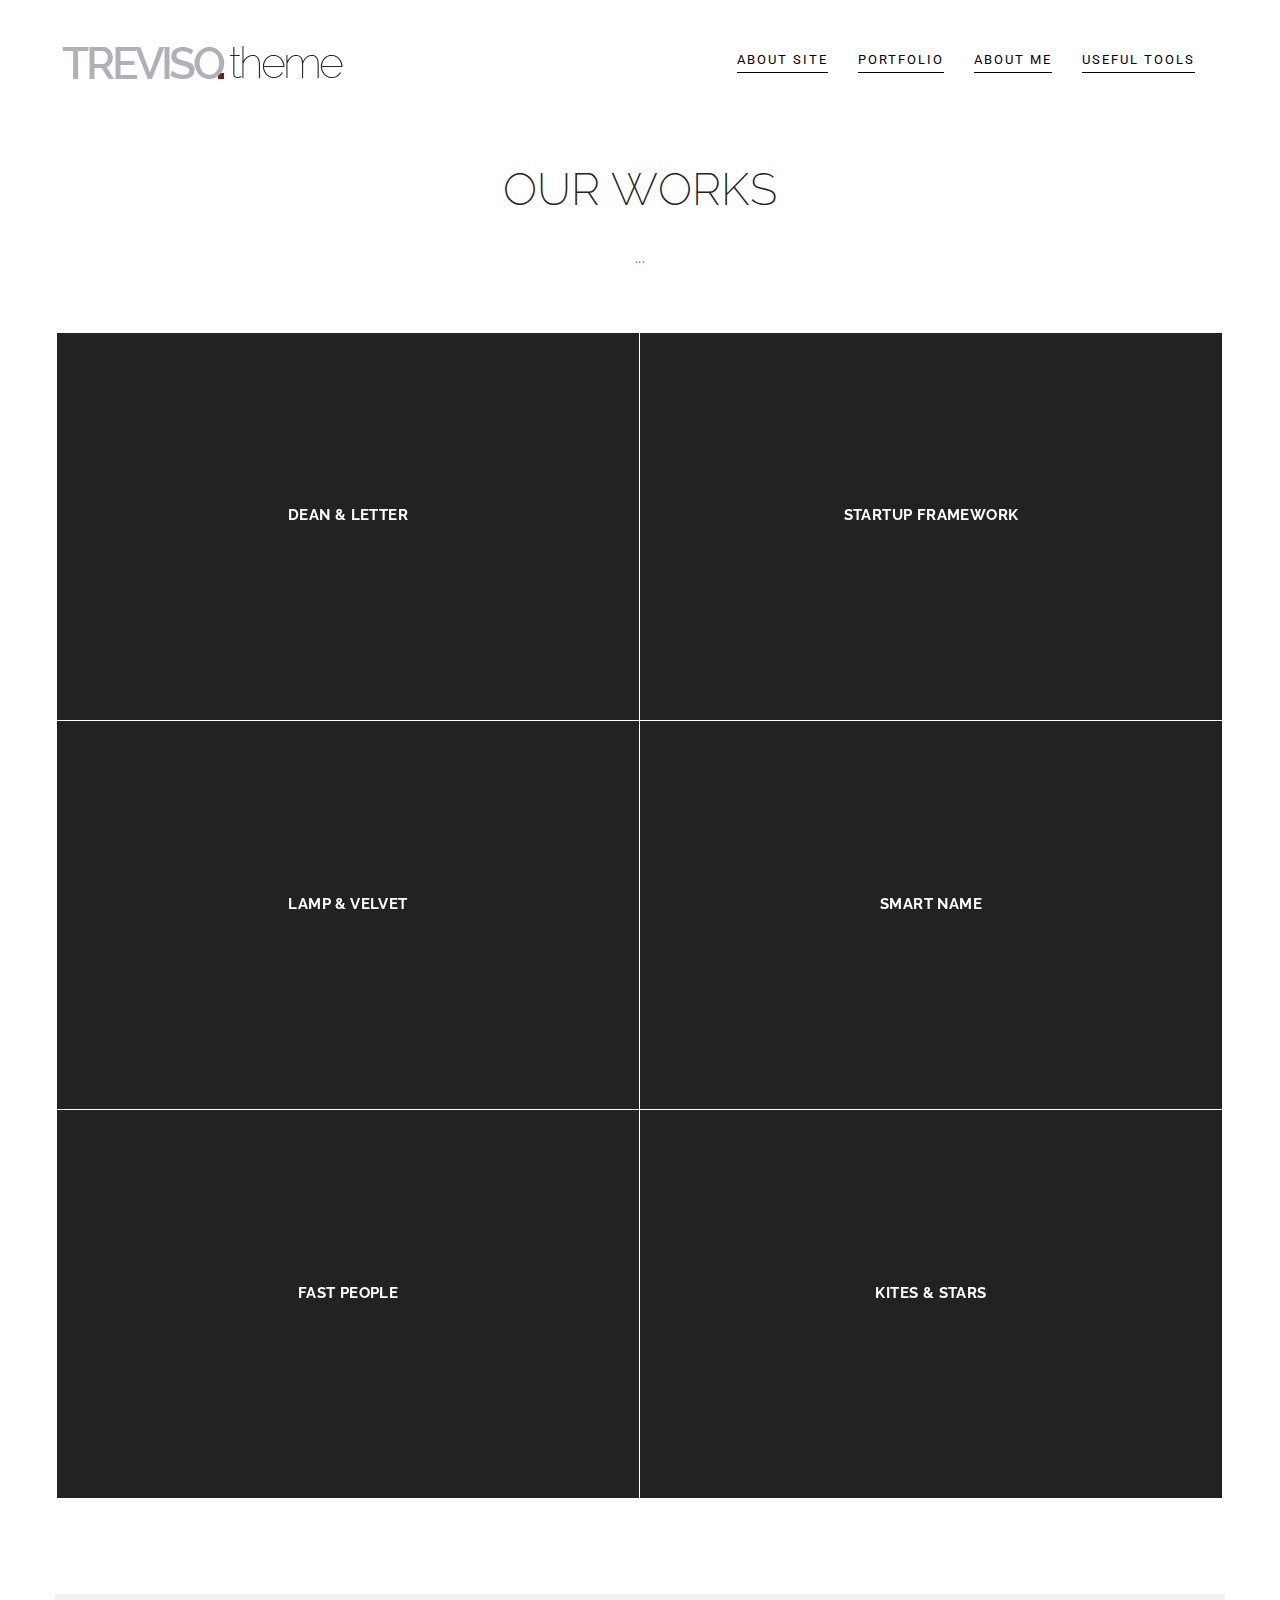
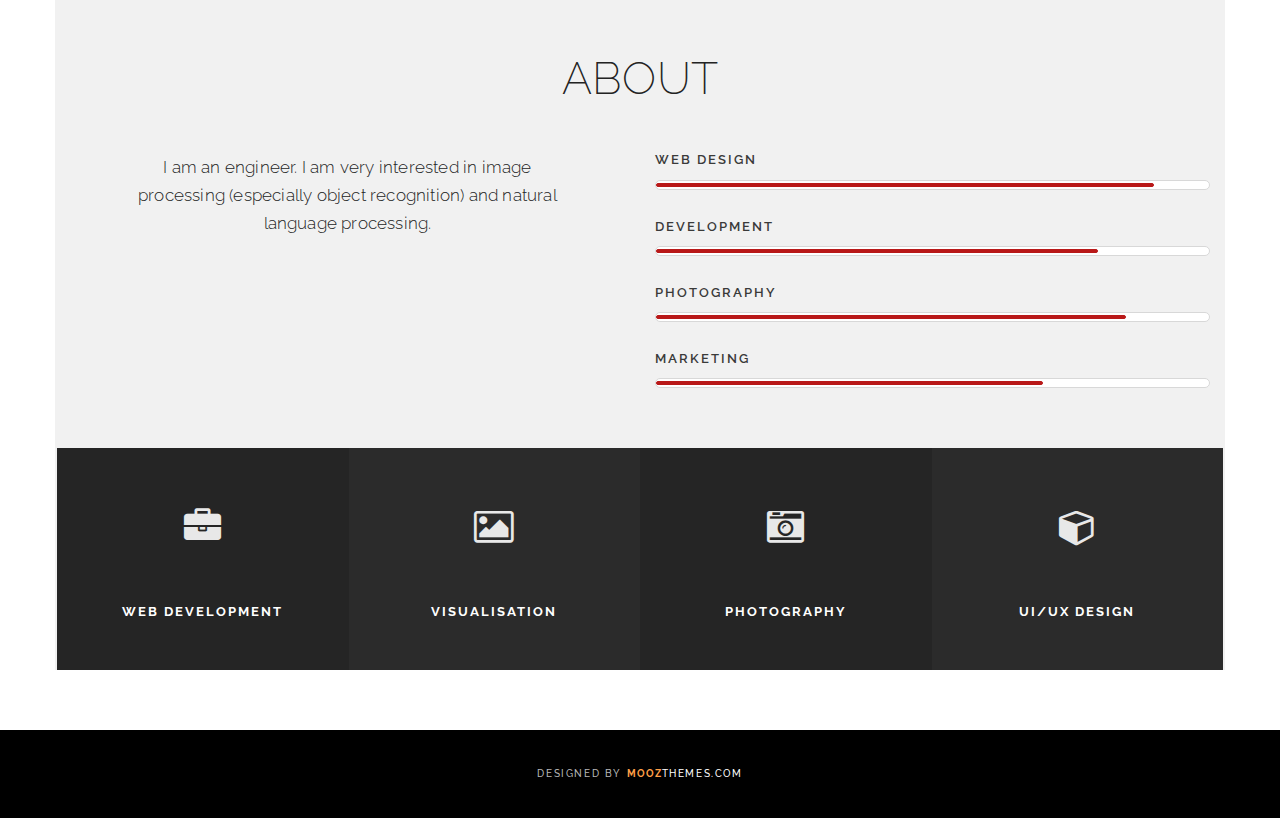
<file: index.html>
<!DOCTYPE html>
<html lang="en">
	<head>
		<meta charset="utf-8">
		<meta http-equiv="X-UA-Compatible" content="IE=edge">
		<meta name="viewport" content="width=device-width, initial-scale=1">
		<!-- The above 3 meta tags *must* come first in the head; any other head content must come *after* these tags -->
		<meta name="description" content="">
		<meta name="author" content="">
		<link rel="icon" href="favicon.ico">
		<title>Kogane-no-</title>
		<!-- Bootstrap core CSS -->
		<link href="css/bootstrap.min.css" rel="stylesheet">
		<link rel="stylesheet" href="https://maxcdn.bootstrapcdn.com/font-awesome/4.4.0/css/font-awesome.min.css">
		<!-- Custom styles for this template -->
		<link href="css/style.css" rel="stylesheet">
	</head>
	<body id="page-top">
		<!-- Navigation -->
		<nav class="navbar navbar-default">
			<div class="container">
				<!-- Brand and toggle get grouped for better mobile display -->
				<div class="navbar-header page-scroll">
					<button type="button" class="navbar-toggle" data-toggle="collapse" data-target="#bs-example-navbar-collapse-1">
					<span class="sr-only">Toggle navigation</span>
					<span class="icon-bar"></span>
					<span class="icon-bar"></span>
					<span class="icon-bar"></span>
					</button>
					<a class="navbar-brand page-scroll" href="#page-top"><img src="images/logo.png" alt="Treviso theme logo"></a>
				</div>
				<!-- Collect the nav links, forms, and other content for toggling -->
				<div class="collapse navbar-collapse" id="bs-example-navbar-collapse-1">
					<ul class="nav navbar-nav navbar-right">
						<li class="hidden">
							<a href="#page-top"></a>
						</li>
						<li>
							<a class="page-scroll" href="#about">ABOUT SITE</a>
						</li>
						<li>
							<a class="page-scroll" href="#portfolio">Portfolio</a>
						</li>
						<li>
							<a class="page-scroll" href="./profile/index.html">ABOUT ME</a>
						</li>
						<li>
							<a class="page-scroll" href="./useful-benri/index.html">Useful Tools</a>
						</li>
					</ul>
				</div>
				<!-- /.navbar-collapse -->
			</div>
			<!-- /.container-fluid -->
		</nav>

		<section id="portfolio">
			<div class="container">
			<div class="row">
				<div class="col-lg-12 text-center">
					<div class="section-title">
						<h2>Our Works</h2>
						<p>...</p>
					</div>
				</div>
			</div>
			<div class="row row-0-gutter">
				<!-- start portfolio item -->
				<div class="col-md-6 col-0-gutter">
					<div class="ot-portfolio-item">
						<figure class="effect-bubba">
							<img src="images/demo/portfolio-1.jpg" alt="img02" class="img-responsive" />
							<figcaption>
								<h2>Dean & Letter</h2>
								<p>Branding, Design</p>
								<a href="#" data-toggle="modal" data-target="#Modal-1">View more</a>
							</figcaption>
						</figure>
					</div>
				</div>
				<!-- end portfolio item -->
				<!-- start portfolio item -->
				<div class="col-md-6 col-0-gutter">
					<div class="ot-portfolio-item">
						<figure class="effect-bubba">
							<img src="images/demo/portfolio-2.jpg" alt="img02" class="img-responsive" />
							<figcaption>
								<h2>Startup Framework</h2>
								<p>Branding, Web Design</p>
								<a href="#" data-toggle="modal" data-target="#Modal-2">View more</a>
							</figcaption>
						</figure>
					</div>
				</div>
				<!-- end portfolio item -->
			</div>
			<div class="row row-0-gutter">
				<!-- start portfolio item -->
				<div class="col-md-6 col-0-gutter">
					<div class="ot-portfolio-item">
						<figure class="effect-bubba">
							<img src="images/demo/portfolio-3.jpg" alt="img02" class="img-responsive" />
							<figcaption>
								<h2>Lamp & Velvet</h2>
								<p>Branding, Web Design</p>
								<a href="#" data-toggle="modal" data-target="#Modal-3">View more</a>
							</figcaption>
						</figure>
					</div>
				</div>
				<!-- end portfolio item -->
				<!-- start portfolio item -->
				<div class="col-md-6 col-0-gutter">
					<div class="ot-portfolio-item">
						<figure class="effect-bubba">
							<img src="images/demo/portfolio-4.jpg" alt="img02" class="img-responsive" />
							<figcaption>
								<h2>Smart Name</h2>
								<p>Branding, Design</p>
								<a href="#" data-toggle="modal" data-target="#Modal-4">View more</a>
							</figcaption>
						</figure>
					</div>
				</div>
				<!-- end portfolio item -->
			</div>
			<div class="row row-0-gutter">
				<!-- start portfolio item -->
				<div class="col-md-6 col-0-gutter">
					<div class="ot-portfolio-item">
						<figure class="effect-bubba">
							<img src="images/demo/portfolio-5.jpg" alt="img02" class="img-responsive" />
							<figcaption>
								<h2>Fast People</h2>
								<p>Branding, Web Design</p>
								<a href="#" data-toggle="modal" data-target="#Modal-5">View more</a>
							</figcaption>
						</figure>
					</div>
				</div>
				<!-- end portfolio item -->
				<!-- start portfolio item -->
				<div class="col-md-6 col-0-gutter">
					<div class="ot-portfolio-item">
						<figure class="effect-bubba">
							<img src="images/demo/portfolio-6.jpg" alt="img02" class="img-responsive" />
							<figcaption>
								<h2>Kites & Stars</h2>
								<p>Branding, Web Design</p>
								<a href="#" data-toggle="modal" data-target="#Modal-2">View more</a>
							</figcaption>
						</figure>
					</div>
				</div>
				<!-- end portfolio item -->
			</div>
			</div><!-- container -->
		</section>

		<section id="about" class="mz-module">
			<div class="container light-bg">
				<div class="row">
					<div class="col-lg-12 text-center">
						<div class="section-title">
							<h2>ABOUT</h2>
						</div>
					</div>
				</div>
				<div class="row">
					<div class="col-md-6 text-center">
						<div class="mz-about-container">
							<p>I am an engineer. I am very interested in image processing (especially object recognition) and natural language processing.</p>
						</div>
					</div>
					<div class="col-md-6">
						<!-- skill bar item -->
						<div class="skillbar-item">
							<div class="skillbar" data-percent="90%">
								<h3>Web design</h3>
								<div class="skillbar-bar">
									<div class="skillbar-percent" style="width: 90%;">
									</div>
								</div>
							</div>
						</div>
						<!-- skill bar item -->
						<div class="skillbar-item">
							<div class="skillbar" data-percent="80%">
								<h3>Development</h3>
								<div class="skillbar-bar">
									<div class="skillbar-percent" style="width: 80%;">
									</div>
								</div>
							</div>
						</div>
						<!-- skill bar item -->
						<div class="skillbar-item">
							<div class="skillbar" data-percent="85%">
								<h3>Photography</h3>
								<div class="skillbar-bar">
									<div class="skillbar-percent" style="width: 85%;">
									</div>
								</div>
							</div>
						</div>
						<!-- skill bar item -->
						<div class="skillbar-item">
							<div class="skillbar" data-percent="70%">
								<h3>Marketing</h3>
								<div class="skillbar-bar">
									<div class="skillbar-percent" style="width: 70%;">
									</div>
								</div>
							</div>
						</div>
					</div>
				</div>
				<div class="row row-0-gutter">
					<!-- about module -->
					<div class="col-md-3 col-0-gutter mz-about-default text-center">
						<div class="mz-module-about">
							<i class="fa fa-briefcase ot-circle"></i>
							<h3>Web Development</h3>
						</div>
					</div>
					<!-- end about module -->
					<!-- about module -->
					<div class="col-md-3 col-0-gutter mz-about-dark text-center">
						<div class="mz-module-about">
							<i class="fa fa-photo ot-circle"></i>
							<h3>Visualisation</h3>
						</div>
					</div>
					<!-- end about module -->
					<!-- about module -->
					<div class="col-md-3 col-0-gutter mz-about-default text-center">
						<div class="mz-module-about">
							<i class="fa fa-camera-retro ot-circle"></i>
							<h3>Photography</h3>
						</div>
					</div>
					<!-- end about module -->
					<!-- about module -->
					<div class="col-md-3 col-0-gutter mz-about-dark text-center">
						<div class="mz-module-about">
							<i class="fa fa-cube ot-circle"></i>
							<h3>UI/UX Design</h3>
						</div>
					</div>
					<!-- end about module -->
				</div>
			</div>
			<!-- /.container -->
		</section>



		<p id="back-top">
			<a href="#top"><i class="fa fa-angle-up"></i></a>
		</p>
		<footer>
			<div class="container text-center">
				<p>Designed by <a href="http://moozthemes.com"><span>MOOZ</span>Themes.com</a></p>
			</div>
		</footer>

		<!-- Modal for portfolio item 1 -->
		<div class="modal fade" id="Modal-1" tabindex="-1" role="dialog" aria-labelledby="Modal-label-1">
			<div class="modal-dialog" role="document">
				<div class="modal-content">
					<div class="modal-header">
						<button type="button" class="close" data-dismiss="modal" aria-label="Close"><span aria-hidden="true">&times;</span></button>
						<h4 class="modal-title" id="Modal-label-1">Dean & Letter</h4>
					</div>
					<div class="modal-body">
						<img src="images/demo/portfolio-1.jpg" alt="img01" class="img-responsive" />
						<div class="modal-works"><span>Branding</span><span>Web Design</span></div>
						<p>Temporibus autem quibusdam et aut officiis debitis aut rerum necessitatibus saepe</p>
					</div>
					<div class="modal-footer">
						<button type="button" class="btn btn-default" data-dismiss="modal">Close</button>
					</div>
				</div>
			</div>
		</div>

		<!-- Modal for portfolio item 2 -->
		<div class="modal fade" id="Modal-2" tabindex="-1" role="dialog" aria-labelledby="Modal-label-2">
			<div class="modal-dialog" role="document">
				<div class="modal-content">
					<div class="modal-header">
						<button type="button" class="close" data-dismiss="modal" aria-label="Close"><span aria-hidden="true">&times;</span></button>
						<h4 class="modal-title" id="Modal-label-2">Startup Framework</h4>
					</div>
					<div class="modal-body">
						<img src="images/demo/portfolio-2.jpg" alt="img01" class="img-responsive" />
						<div class="modal-works"><span>Branding</span><span>Web Design</span></div>
						<p>Temporibus autem quibusdam et aut officiis debitis aut rerum necessitatibus saepe</p>
					</div>
					<div class="modal-footer">
						<button type="button" class="btn btn-default" data-dismiss="modal">Close</button>
					</div>
				</div>
			</div>
		</div>

		<!-- Modal for portfolio item 3 -->
		<div class="modal fade" id="Modal-3" tabindex="-1" role="dialog" aria-labelledby="Modal-label-3">
			<div class="modal-dialog" role="document">
				<div class="modal-content">
					<div class="modal-header">
						<button type="button" class="close" data-dismiss="modal" aria-label="Close"><span aria-hidden="true">&times;</span></button>
						<h4 class="modal-title" id="Modal-label-3">Lamp & Velvet</h4>
					</div>
					<div class="modal-body">
						<img src="images/demo/portfolio-3.jpg" alt="img01" class="img-responsive" />
						<div class="modal-works"><span>Branding</span><span>Web Design</span></div>
						<p>Temporibus autem quibusdam et aut officiis debitis aut rerum necessitatibus saepe</p>
					</div>
					<div class="modal-footer">
						<button type="button" class="btn btn-default" data-dismiss="modal">Close</button>
					</div>
				</div>
			</div>
		</div>

		<!-- Modal for portfolio item 4 -->
		<div class="modal fade" id="Modal-4" tabindex="-1" role="dialog" aria-labelledby="Modal-label-4">
			<div class="modal-dialog" role="document">
				<div class="modal-content">
					<div class="modal-header">
						<button type="button" class="close" data-dismiss="modal" aria-label="Close"><span aria-hidden="true">&times;</span></button>
						<h4 class="modal-title" id="Modal-label-4">Smart Name</h4>
					</div>
					<div class="modal-body">
						<img src="images/demo/portfolio-4.jpg" alt="img01" class="img-responsive" />
						<div class="modal-works"><span>Branding</span><span>Web Design</span></div>
						<p>Temporibus autem quibusdam et aut officiis debitis aut rerum necessitatibus saepe</p>
					</div>
					<div class="modal-footer">
						<button type="button" class="btn btn-default" data-dismiss="modal">Close</button>
					</div>
				</div>
			</div>
		</div>

		<!-- Modal for portfolio item 5 -->
		<div class="modal fade" id="Modal-5" tabindex="-1" role="dialog" aria-labelledby="Modal-label-5">
			<div class="modal-dialog" role="document">
				<div class="modal-content">
					<div class="modal-header">
						<button type="button" class="close" data-dismiss="modal" aria-label="Close"><span aria-hidden="true">&times;</span></button>
						<h4 class="modal-title" id="Modal-label-5">Fast People</h4>
					</div>
					<div class="modal-body">
						<img src="images/demo/portfolio-5.jpg" alt="img01" class="img-responsive" />
						<div class="modal-works"><span>Branding</span><span>Web Design</span></div>
						<p>Temporibus autem quibusdam et aut officiis debitis aut rerum necessitatibus saepe</p>
					</div>
					<div class="modal-footer">
						<button type="button" class="btn btn-default" data-dismiss="modal">Close</button>
					</div>
				</div>
			</div>
		</div>

		<!-- Bootstrap core JavaScript
			================================================== -->
		<!-- Placed at the end of the document so the pages load faster -->
		<script src="https://ajax.googleapis.com/ajax/libs/jquery/1.11.3/jquery.min.js"></script>
		<script src="js/bootstrap.min.js"></script>
		<script src="js/SmoothScroll.js"></script>
		<script src="js/theme-scripts.js"></script>
	</body>
</html>
</file>
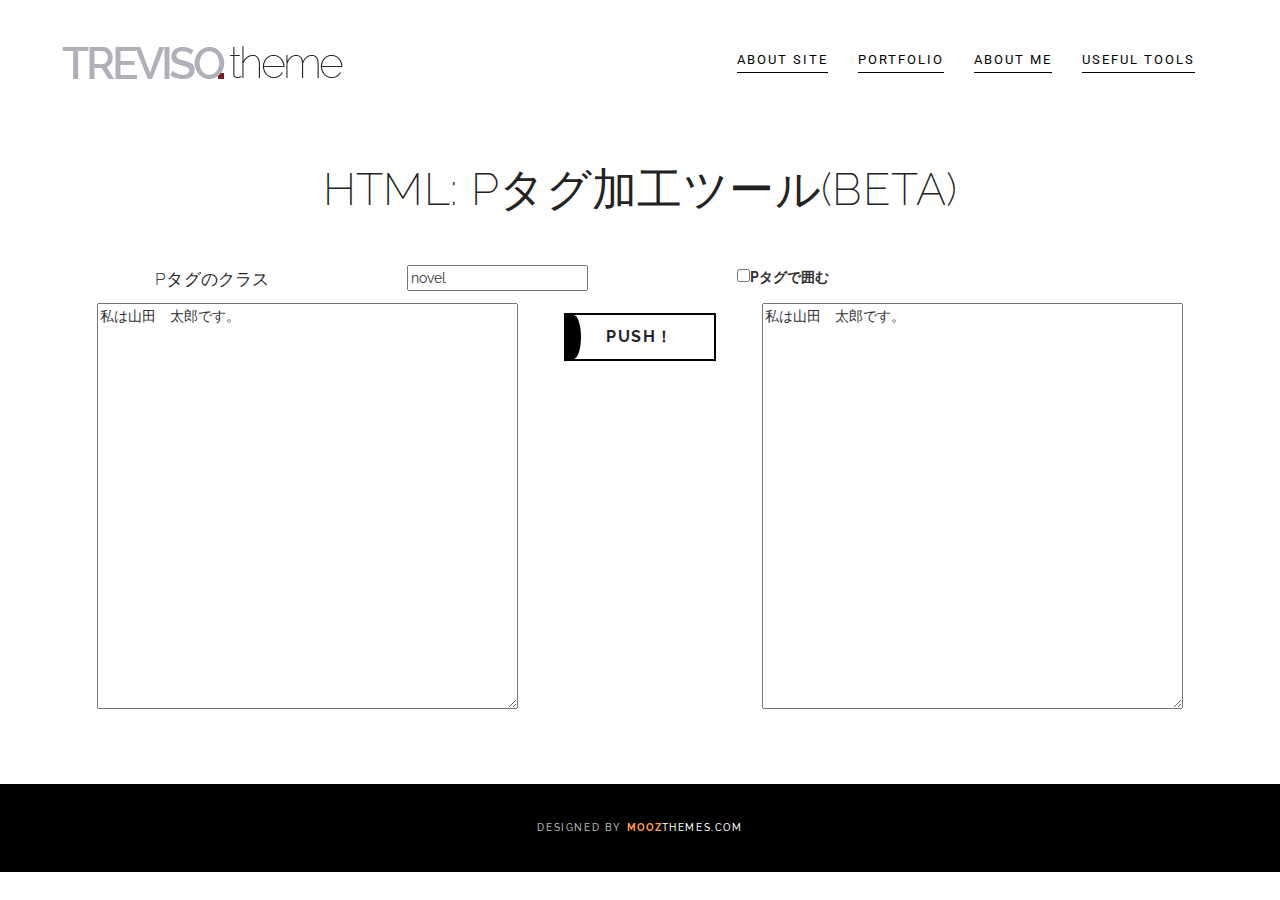
<file: useful-benri/p-tag.html>
<!DOCTYPE html>
<html lang="en">
	<head>
		<meta charset="utf-8">
		<meta http-equiv="X-UA-Compatible" content="IE=edge">
		<meta name="viewport" content="width=device-width, initial-scale=1">
		<!-- The above 3 meta tags *must* come first in the head; any other head content must come *after* these tags -->
		<meta name="description" content="">
		<meta name="author" content="">
		<link rel="icon" href="../favicon.ico">
		<title>HTML: Pタグ加工ツール(beta)</title>
		<!-- Bootstrap core CSS -->
		<link href="../css/bootstrap.min.css" rel="stylesheet">
		<link rel="stylesheet" href="https://maxcdn.bootstrapcdn.com/font-awesome/4.4.0/css/font-awesome.min.css">
		<!-- Custom styles for this template -->
		<link href="../css/style.css" rel="stylesheet">
    		<link href="./btn.css" rel="stylesheet">
	</head>
	<body id="page-top">
		<!-- Navigation -->
		<nav class="navbar navbar-default">
			<div class="container">
				<!-- Brand and toggle get grouped for better mobile display -->
				<div class="navbar-header page-scroll">
					<button type="button" class="navbar-toggle" data-toggle="collapse" data-target="#bs-example-navbar-collapse-1">
					<span class="sr-only">Toggle navigation</span>
					<span class="icon-bar"></span>
					<span class="icon-bar"></span>
					<span class="icon-bar"></span>
					</button>
					<a class="navbar-brand page-scroll" href="#page-top"><img src="../images/logo.png" alt="Treviso theme logo"></a>
				</div>
				<!-- Collect the nav links, forms, and other content for toggling -->
        <div class="collapse navbar-collapse" id="bs-example-navbar-collapse-1">
					<ul class="nav navbar-nav navbar-right">
						<li class="hidden">
							<a href="#page-top"></a>
						</li>
						<li>
							<a class="page-scroll" href="../index.html">ABOUT SITE</a>
						</li>
						<li>
							<a class="page-scroll" href="../index.html#portfolio">Portfolio</a>
						</li>
						<li>
							<a class="page-scroll" href="../profile/index.html">ABOUT ME</a>
						</li>
						<li>
							<a class="page-scroll" href="./useful-benri/index.html">Useful Tools</a>
						</li>
					</ul>
				</div>
				<!-- /.navbar-collapse -->
			</div>
			<!-- /.container-fluid -->
		</nav>

    <section id="tools">
			<div class="container">
				<div class="row">
					<div class="col-lg-12 text-center">
						<div class="section-title">
							<h2>HTML: Pタグ加工ツール(beta)</h2>

					</div>
				</div>
				<div class="col-lg-12 text-center">
<p>

</p>
<p class="col-sm-5 col-lg-3 text-center">Pタグのクラス</p>
<div class="col-sm-5 col-lg-3 text-center">

<input type="text" name="userName" id="className" value="novel" maxlength="32">

</div>
<div class="col-sm-5 col-lg-3 text-center">
<input type="checkbox" name="hobby" id="IsPtag" value="01"><label for="hobby01">Pタグで囲む</label>
</div>
</div>
				<div class="col-lg-12 text-center">
<div class="col-sm-12 col-lg-5 text-center">

<textarea name="my-text" id="inText" maxlength="20000" cols="50" rows="20">私は山田　太郎です。</textarea>


</div>
<div class="col-sm-12 col-lg-2 text-center">
  <p>

  </p>
<p>
<button id="botan" href="" class="btn btn-border">PUSH！</button>
</p>

</div>

<textarea name="my-text2" id="outText" maxlength="20000" cols="50" rows="20">私は山田　太郎です。</textarea>

<p>

</p>

</div>
			</div>
		</section>

		<p id="back-top">
			<a href="#top"><i class="fa fa-angle-up"></i></a>
		</p>
		<footer>
			<div class="container text-center">
				<p>Designed by <a href="http://moozthemes.com"><span>MOOZ</span>Themes.com</a></p>
			</div>
		</footer>


		<!-- Bootstrap core JavaScript
			================================================== -->
		<!-- Placed at the end of the document so the pages load faster -->
		<script src="https://ajax.googleapis.com/ajax/libs/jquery/1.11.3/jquery.min.js"></script>
		<script src="../js/bootstrap.min.js"></script>
		<script src="../js/SmoothScroll.js"></script>
		<script src="../js/theme-scripts.js"></script>
    		<script src="ptag.js"></script>
	</body>
</html>
</file>
<file: css/style.css>
/*------------------------------------------------------------------

Project:	Treviso - One page multi purpose page
Version:	1.0
Last change:	17/08/2015 [...]
Designed by:	MOOZ Themes / www.MOOZthemes.com
Primary use:	One page

/*--------------------
Import Google Fonts
--------------------*/

/* main font for menu. */
@import url(http://fonts.googleapis.com/css?family=Roboto:400|Raleway:200,300,400,500,700,900);

/*--------------------
1. General
--------------------*/

body {
	margin: 0px;
	font-family: "Raleway", Sans-serif;
}

h1,
h2,
h3,
h4,
h5,
h6 {
	font-weight: 200;
	letter-spacing: 0.4px;
	font-family: "Raleway", Sans-serif;
	color: #232323;
}

p {
	font-family: 'Raleway', sans-serif;
	font-size: 17px;
	font-weight: 300;
	line-height: 28px;
	letter-spacing: 0.2px;
	color: #252525;
}

a:hover, a:focus, a:active, a.active {
    color: #fec503;
}
a, a:hover, a:focus, a:active, a.active {
    outline: 0;
}

::selection {
    text-shadow: none;
    background: #fed136;
}

@media (min-width: 768px) {
	section {
	    padding: 150px 0;
	}
}

section {
	padding: 35px 0 60px;
}

/*--------------------
1.1 Reset bootstrap
--------------------*/

.row-0-gutter {
    margin-left: -13px;
    margin-right: -13px;
}

.col-0-gutter {
	padding-left: 0;
	padding-right: 0;
}

/*--------------------
2. Navigation
--------------------*/

.navbar-default {
	background-color: #F1F1F1;
	border-color: transparent
}
.navbar-default .navbar-brand {
	color: #fff;
    padding: 5px;
}
.navbar-default .navbar-brand:hover,.navbar-default .navbar-brand:focus,.navbar-default .navbar-brand:active,.navbar-default .navbar-brand.active {
	color: #fec503
}
.navbar-default .navbar-collapse {
	border-color: rgba(255,255,255,.02)
}
.navbar-default .navbar-toggle {
	background-color: #fed136;
	border-color: #fed136
}
.navbar-default .navbar-toggle .icon-bar {
	background-color: #fff
}
.navbar-default .navbar-toggle:hover,.navbar-default .navbar-toggle:focus {
	background-color: #fed136
}
.navbar-default .nav li a {
    font-family: "Roboto",sans-serif;
    text-transform: uppercase;
    font-size: 13px;
    font-weight: 400;
    letter-spacing: 2px;
    color: #000;
    border-bottom: 1px solid;
    border-color: #000;
    margin: 10px 15px;
    padding: 0 0 2px 0;
}

.navbar-default .nav li a:hover,.navbar-default .nav li a:focus {
	border-color: #991919;
	outline: 0
}

.navbar-default .navbar-nav>.active>a {
	border-radius: 0;
	color: #fff;
	background-color: #fed136
}
.navbar-default .navbar-nav>.active>a:hover,.navbar-default .navbar-nav>.active>a:focus {
	color: #fff;
	background-color: #fec503
}

@media (min-width:768px) {
	.navbar-default
	{
		background-color: transparent;
		padding: 40px 0 0px;
    	-webkit-transition:padding .3s;
		-moz-transition:padding .3s;
		transition:padding .3s;
		border:0
	}
	.navbar-default .navbar-brand {
		font-size: 2em;
		-webkit-transition:all .3s;
		-moz-transition:all .3s;
		transition:all .3s
        padding: 0px;
	}
	.navbar-default .navbar-nav>.active>a {
		border-radius: 3px
	}
	.navbar-default.navbar-shrink {
		background-color: #222;
		padding: 10px 0
	}
    .navbar-nav>li>a {
        padding-top: 15px;
        padding-bottom: 4px;
    }
}

/*--------------------
4. Sections
--------------------*/

.section-title {
	padding-bottom: 30px;
}

.section-title h2 {
	font-size: 45px;
	text-transform: uppercase;
}

.section-title p {
	font-size: 18px;
	font-weight: 300;
	line-height: 33px;
	margin: 25px 100px 30px 100px;
}

.mz-module .section-title {
    padding: 40px 0;
}

/*--------------------
4.1. About
--------------------*/

.mz-about-container {
    padding: 0 50px;
}

.mz-module-about {
	padding: 20px;
}

.mz-about-default {
    background-color: #252525;
}

.mz-about-dark {
    background-color: #2B2B2B;
}

.mz-module-about h3 {
font-weight: 700;
    font-size: 13px;
    text-transform: uppercase;
    color: #FFFFFF;
    letter-spacing: 2px;
    margin-bottom: 30px;
    }

.mz-module-about p {
	font-size: 14px;
	font-weight: 400;
	line-height: 27px;
	color: #9C9C9C;
}

.ot-circle {
	text-align: center;
	color: #E8E8E8;
	margin: 40px 0;
	font-size: 37px;
}

/*--------------------
4.2. Skills
--------------------*/

.skills-text h2 {
    margin: 0 0 30px;
}

.skillbar-item {
    margin-bottom: 30px;    
}

.skillbar-item:last-child {
    margin-bottom: 60px;    
}

.skillbar {
    position: relative;
    display: block;
    width: 100%;
}

.skillbar-bar {
    display: block;
    background-color: #FFFFFF;
    height: 10px;
    width: 100%;
    border: 1px solid #D8D8D8;
    border-radius: 10px;
}

.skillbar h3 {
    font-weight: 600;
    font-size: 13px;
    text-transform: uppercase;
    color: #3A3A3A;
    letter-spacing: 2px;    
    margin: 0;
    padding: 0 0 12px 0;
}

.skillbar-percent {
    color: #fff;
    background-color: #B91919;
    float: left;
    height: 4px;
    margin: 2px 0;
    border-radius: 10px;
    border: 1px solid #B91919;
}

/*--------------------
4.3. Portfolio
--------------------*/

figure {
	position: relative;
    overflow: hidden;
    margin: 0 1px 1px 0;
    background: #726FB9;
    text-align: center;
    cursor: pointer;	
}

figcaption {
    position: absolute;
    top: 0;
    left: 0;
    width: 100%;
    height: 100%;	
}

.ot-portfolio-item figure figcaption > a {
    z-index: 1000;
    text-indent: 200%;
    white-space: nowrap;
    font-size: 0;
    opacity: 0;
}
.ot-portfolio-item figure figcaption, .ot-portfolio-item figure figcaption > a {
    position: absolute;
    top: 0;
    left: 0;
    width: 100%;
    height: 100%;
}

figure.effect-bubba {
	background: #000;
	margin-bottom: 1px;
}

figure.effect-bubba img {
	opacity: 0.8;
	-webkit-transition: opacity 0.35s;
	transition: opacity 0.35s;
}

figure.effect-bubba:hover img {
	opacity: 0.4;
}

figure.effect-bubba figcaption::before,
figure.effect-bubba figcaption::after {
	position: absolute;
	top: 30px;
	right: 30px;
	bottom: 30px;
	left: 30px;
	content: '';
	opacity: 0;
	-webkit-transition: opacity 0.35s, -webkit-transform 0.35s;
	transition: opacity 0.35s, transform 0.35s;
}

figure.effect-bubba figcaption::before {
	border-top: 1px solid #fff;
	border-bottom: 1px solid #fff;
	-webkit-transform: scale(0,1);
	transform: scale(0,1);
}

figure.effect-bubba figcaption::after {
	border-right: 1px solid #fff;
	border-left: 1px solid #fff;
	-webkit-transform: scale(1,0);
	transform: scale(1,0);
}

figure.effect-bubba h2 {
    color: #fff;
    font-size: 15px;
    font-weight: 700;
    text-transform: uppercase;
	padding-top: 30%;
	-webkit-transition: -webkit-transform 0.35s;
	transition: transform 0.35s;
	-webkit-transform: translate3d(0,-20px,0);
	transform: translate3d(0,-20px,0);
}

figure.effect-bubba p {
    color: #fff;
    font-size: 13px;
    font-weight: 500;
	padding: 20px 2.5em;
	opacity: 0;
	-webkit-transition: opacity 0.35s, -webkit-transform 0.35s;
	transition: opacity 0.35s, transform 0.35s;
	-webkit-transform: translate3d(0,20px,0);
	transform: translate3d(0,20px,0);
}

figure.effect-bubba:hover figcaption::before,
figure.effect-bubba:hover figcaption::after {
	opacity: 1;
	-webkit-transform: scale(1);
	transform: scale(1);
}

figure.effect-bubba:hover h2,
figure.effect-bubba:hover p {
	opacity: 1;
	-webkit-transform: translate3d(0,0,0);
	transform: translate3d(0,0,0);
}

/*--------------------
4.4. Dark Short section (counters, quote, etc)
--------------------*/

.light-bg {
    background: #f1f1f1;
}

/*--------------------
4.5. Intro Text
--------------------*/

.intro-section {
	padding: 60px 0 0 0;
	margin: 0;
}

.intro-section .section-title {
/*	padding: 0px 85px; */
	text-align: justify;	
}

.intro-section p {
	font-size: 14px;
	color: #6B6B6B;
	font-weight: 500;
	line-height: 32px;
	padding: 47px;
	font-family: "Raleway";
	margin: 0;
	background-color: #F9F9F9;
}

/*--------------------
4.6. Team
--------------------*/

.team-item {
    text-align: center;
    background-color: #F5F5F5;
}

.team-item h3 {
font-size: 25px;
    font-weight: 300;
    margin: 30px 0 20px;
    text-transform: uppercase;
}

.team-item .team-position {
color: #565656;
    font-size: 12px;
    text-transform: uppercase;
    font-weight: 500;
}

.team-item p {
	font-size: 13px;
	font-weight: 500;
	color: #848484;
	padding: 18px 30px 35px 30px;
	line-height: 24px;
}

/*--------------------
4.7. Contacts
--------------------*/

section#contact form {
    width: 60%;
    margin: 15px auto;
}

section#contact.form-group {
margin-bottom: 25px;
}

section#contact .form-group input, section#contact .form-group textarea {
    padding: 15px;
    border: 1px solid #BBBBBB;
    border-radius: 0;
    -webkit-box-shadow: inset 0 1px 1px rgba(0,0,0,.075);
    box-shadow: inset 0 0px 0px rgba(0,0,0,.075);
    font-size: 13px;
}

.contact h3 {
    margin-bottom: 30px;
}

.contact p {
    font-size: 13px;
}

.contact .day {
    display: inline-block;
    width: 80px;
}

.contact i {
    margin-right: 5px;
}

/*--------------------
5. Footer
--------------------*/

footer {
    padding: 30px;
    background-color: #000;    
}

footer p {
    color: #B7B7B7;
    margin: 0;
    font-size: 10px;
    text-transform: uppercase;
    font-weight: 500;
    letter-spacing: 1.6px;
}

footer p a {
    color: #fff;
}

footer p a span {
    color: #FF9F46;
    font-size: 10px;
    letter-spacing: 1px;
    font-weight: 700;
}

/*--------------------
6. Modal
--------------------*/

.modal-content {
	border-radius: 0;	
}
.modal-header .close {
	font-size: 30px;	
}
.modal-title {    
	text-transform: uppercase;
	font-size: 23px;
}

.modal-body {
	padding: 0;
}

.modal-body p {
	margin: 30px 20px;
	color: #2D2D2D;		
}

.modal-works {
font-size: 11px;
    letter-spacing: 1px;
    text-transform: uppercase;
    font-weight: 500;
    color: #fff;
    margin: 25px 20px;
}

.modal-works span {
	background-color: #FED136;
    margin-right: 15px;
    padding: 5px 10px;
}

/*--------------------
7. Components
--------------------*/

.btn-xl:hover, .btn-xl:focus, .btn-xl:active, .btn-xl.active, .open .dropdown-toggle.btn-xl {
    color: #fff;
    background-color: #fec503;
    border-color: #f6bf01;
}

.btn:hover, .btn:focus, .btn:active, .btn.active, .open .dropdown-toggle.btn {
    color: #fff;
    background-color: #fec503;
    border-color: #f6bf01;
}

.btn {
    display: inline-block;
    padding: 8px 20px;
    margin-bottom: 0;
    font-size: 14px;
    font-weight: 400;
    line-height: 1.42857143;
    text-align: center;
    white-space: nowrap;
    vertical-align: middle;
    -ms-touch-action: manipulation;
    touch-action: manipulation;
    cursor: pointer;
    -webkit-user-select: none;
    -moz-user-select: none;
    -ms-user-select: none;
    user-select: none;
    background-image: none;
    border: 1px solid transparent;
    border-radius: 4px;
}

.btn-xl {
    color: #fff;
     background-color: #726FB9;
    border-color: #726FB9;
    font-family: "Robot",sans-serif;
    text-transform: uppercase;
    font-weight: 700;
    border-radius: 3px;
    font-size: 18px;
    padding: 20px 40px;
}

/* Back to top button
---------------------------------- */
#back-top {
    position: fixed;
    z-index: 1000;
    bottom: 40px;
    right: 50px;
}
#back-top a {
    width: 60px;
    height: 60px;
    display: block;
    text-align: center;
    font: 11px/100% Arial, Helvetica, sans-serif;
    text-transform: uppercase;
    text-decoration: none;
    color: #FFFFFF;
    background: #A9A9B1;
    /* background color transition */
    -webkit-transition: 1s;
    -moz-transition: 1s;
    transition: 1s;
}
#back-top a:hover {
    background: #fed136;
}
/* arrow icon (span tag) */
#back-top i {
    margin-top: 15px;
    font-size: 28px;
}

@media only screen
and (min-width : 320px)
and (max-width : 480px) {
#back-top {
    position: fixed;
    bottom: 10px;
    right: 30px;
}
#back-top a {
    width: 40px;
    height: 40px;
}
#back-top i {
    margin-top: 7px;
    font-size: 20px;
}
}
</file>
<file: useful-benri/btn.css>
.btn,
a.btn,
button.btn {
  font-size: 1.6rem;
  font-weight: 700;
  line-height: 1.5;
  position: relative;
  display: inline-block;
  padding: 1rem 4rem;
  cursor: pointer;
  -webkit-user-select: none;
  -moz-user-select: none;
  -ms-user-select: none;
  user-select: none;
  -webkit-transition: all 0.3s;
  transition: all 0.3s;
  text-align: center;
  vertical-align: middle;
  text-decoration: none;
  letter-spacing: 0.1em;
  color: #212529;
  border-radius: 0.5rem;
}

a.btn-border,
button.btn-border{
  border: 2px solid #000;
  border-radius: 0;
  background: #fff;

  -webkit-transform-style: preserve-3d;

  transform-style: preserve-3d;
}

button.btn-border:before {
  position: absolute;
  top: 0;
  left: 0;

  width: 15px;
  height: 100%;

  content: '';
  -webkit-transition: all .3s;
  transition: all .3s;
  -webkit-transform: translateX(0) translateY(0);
  transform: translateX(0) translateY(0);

  border-radius: 0 50% 50% 0;
  background: #000;
}

button.btn-border:hover:before {
  font-family: 'Font Awesome 5 Free';
  font-weight: bold;
  line-height: 30px;

  width: 30px;
  height: 30px;

  content: '\f061';
  -webkit-transform: translateX(460%) translateY(.5rem);
  transform: translateX(460%) translateY(.5rem);

  color: #fff;
  border-radius: 50%;
}
</file>
